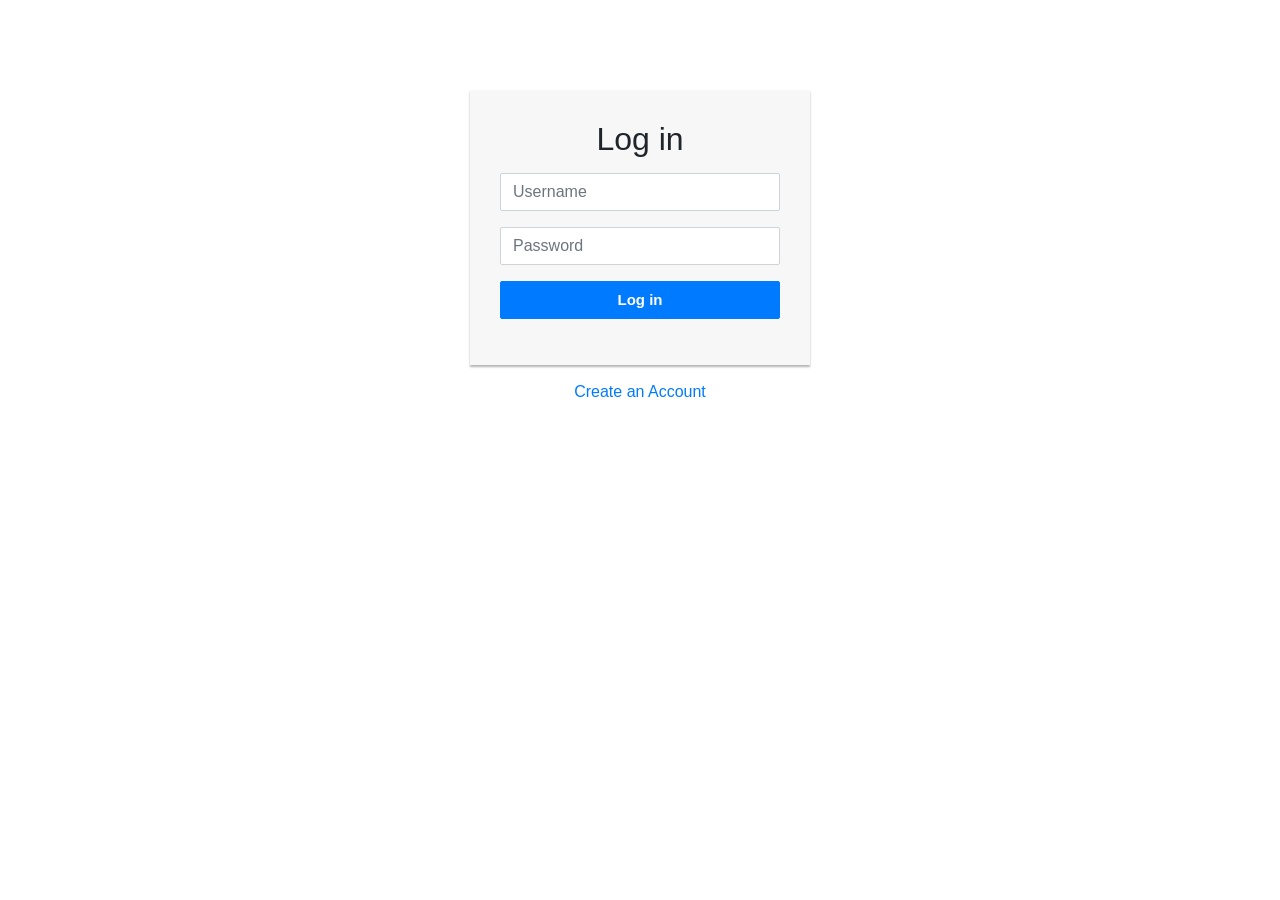
<file: src/main/resources/login.html>
<!DOCTYPE html>
<html lang="en">
<head>
<meta charset="utf-8">
<meta http-equiv="X-UA-Compatible" content="IE=edge">
<meta name="viewport" content="width=device-width, initial-scale=1">
<title>Bootstrap Simple Login Form</title>
<link rel="stylesheet" type="text/css"
	href="styles/bootstrap-4.1.2/bootstrap.min.css">
<link rel="stylesheet" type="text/css" href="styles/login.css">


</head>
<body>
	<div id="getResultDiv" style="padding: 20px 10px 20px 50px">
		<ul class="list-group">
		</ul>
	</div>
	<div class="login-form">
		<form action="/examples/actions/confirmation.php" method="post">
			<h2 class="text-center">Log in</h2>
			<div class="form-group">
				<input type="text" class="form-control" placeholder="Username"
					required="required">
			</div>
			<div class="form-group">
				<input type="password" class="form-control" placeholder="Password"
					required="required">
			</div>
			<div class="form-group">
				<button id="loggin" type="submit" class="btn btn-primary btn-block">Log
					in</button>

			</div>
		</form>
		<p class="text-center">
			<a href="register.html">Create an Account</a>
		</p>
	</div>
	<script src="js/jquery-3.3.1.min.js"></script>
	<script src="styles/bootstrap-4.1.2/bootstrap.min.js"></script>
</body>
</html>
</file>
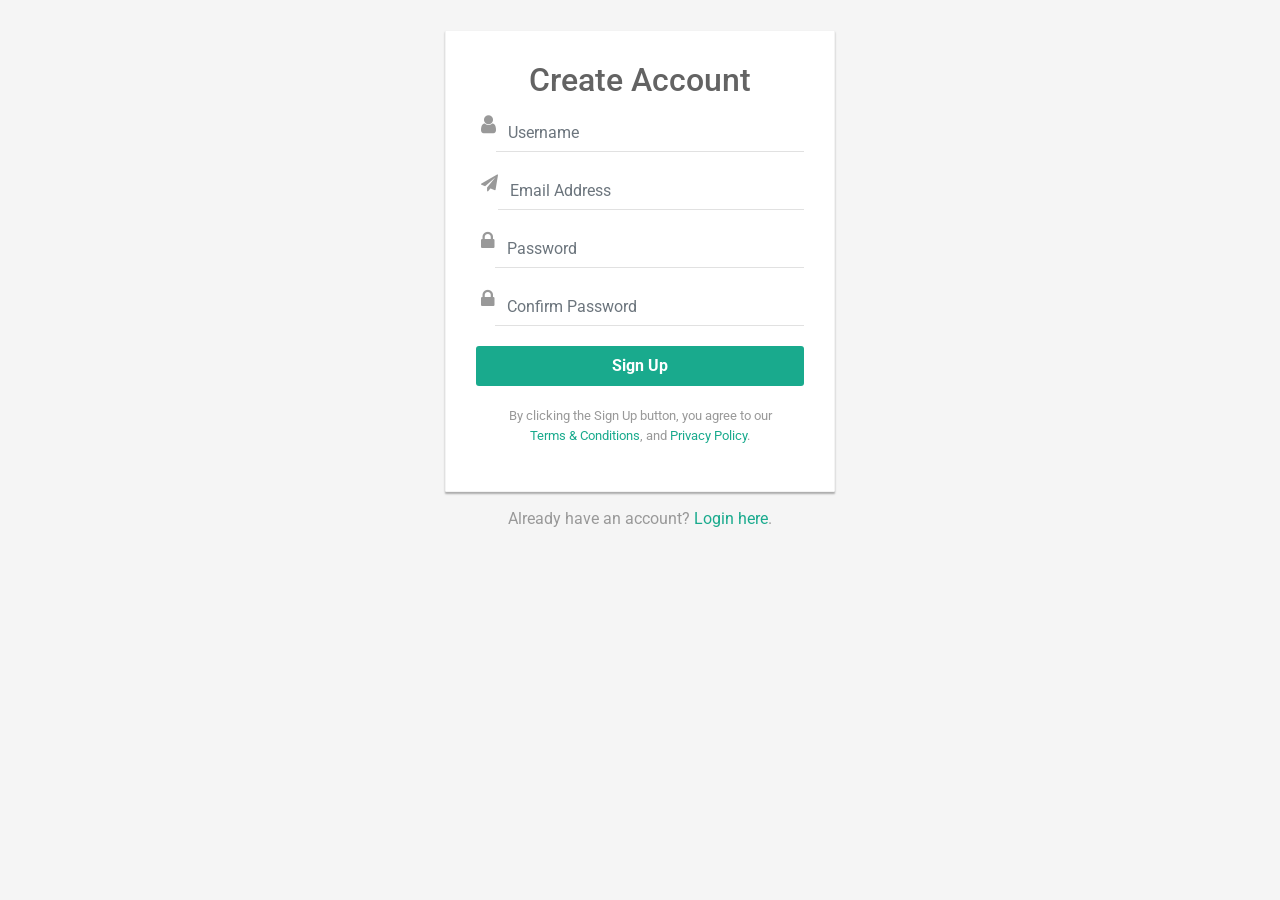
<file: src/main/resources/register.html>
<!DOCTYPE html>
<html lang="en">
<head>
<meta charset="utf-8">
<meta http-equiv="X-UA-Compatible" content="IE=edge">
<meta name="viewport" content="width=device-width, initial-scale=1">
<link href="https://fonts.googleapis.com/css?family=Roboto:400,700"
	rel="stylesheet">
<title>Bootstrap Elegant Sign Up Form with Icons</title>
<link rel="stylesheet" type="text/css"
	href="styles/bootstrap-4.1.2/bootstrap.min.css">
<link href="plugins/font-awesome-4.7.0/css/font-awesome.min.css">
<link rel="stylesheet"
	href="https://maxcdn.bootstrapcdn.com/font-awesome/4.7.0/css/font-awesome.min.css">
<link rel="stylesheet" type="text/css" href="styles/register.css">


</head>
<body>
	<div id="postResultDiv" align="center"></div>
	<div class="signup-form">
		<form action="/examples/actions/confirmation.php" method="post">
			<h2>Create Account</h2>
			<div class="form-group">
				<div class="input-group">
					<span class="input-group-addon"><i class="fa fa-user"></i></span> <input
						type="text" class="form-control" id="username"
						placeholder="Username" required="required">
				</div>
			</div>
			<div class="form-group">
				<div class="input-group">
					<span class="input-group-addon"><i class="fa fa-paper-plane"></i></span>
					<input type="email" class="form-control" id="email"
						placeholder="Email Address" required="required">
				</div>
			</div>
			<div class="form-group">
				<div class="input-group">
					<span class="input-group-addon"><i class="fa fa-lock"></i></span> <input
						type="text" class="form-control" id="password"
						placeholder="Password" required="required">
				</div>
			</div>
			<div class="form-group">
				<div class="input-group">
					<span class="input-group-addon"> <i class="fa fa-lock"></i>
						<i class="fa fa-check"></i>
					</span> <input type="text" class="form-control" id="confirm_password"
						placeholder="Confirm Password" required="required">
				</div>
			</div>
			<div class="form-group">
				<button type="submit" class="btn btn-primary btn-block btn-lg">Sign
					Up</button>
			</div>
			<p class="small text-center">
				By clicking the Sign Up button, you agree to our <br> <a
					href="#">Terms &amp; Conditions</a>, and <a href="#">Privacy
					Policy</a>.
			</p>
		</form>
		<div class="text-center">
			Already have an account? <a href="login.html">Login here</a>.
		</div>
	</div>
	<script src="js/post.js"></script>
	<script src="js/jquery-3.3.1.min.js"></script>
	<script src="styles/bootstrap-4.1.2/bootstrap.min.js"></script>
</body>
</html>
</file>
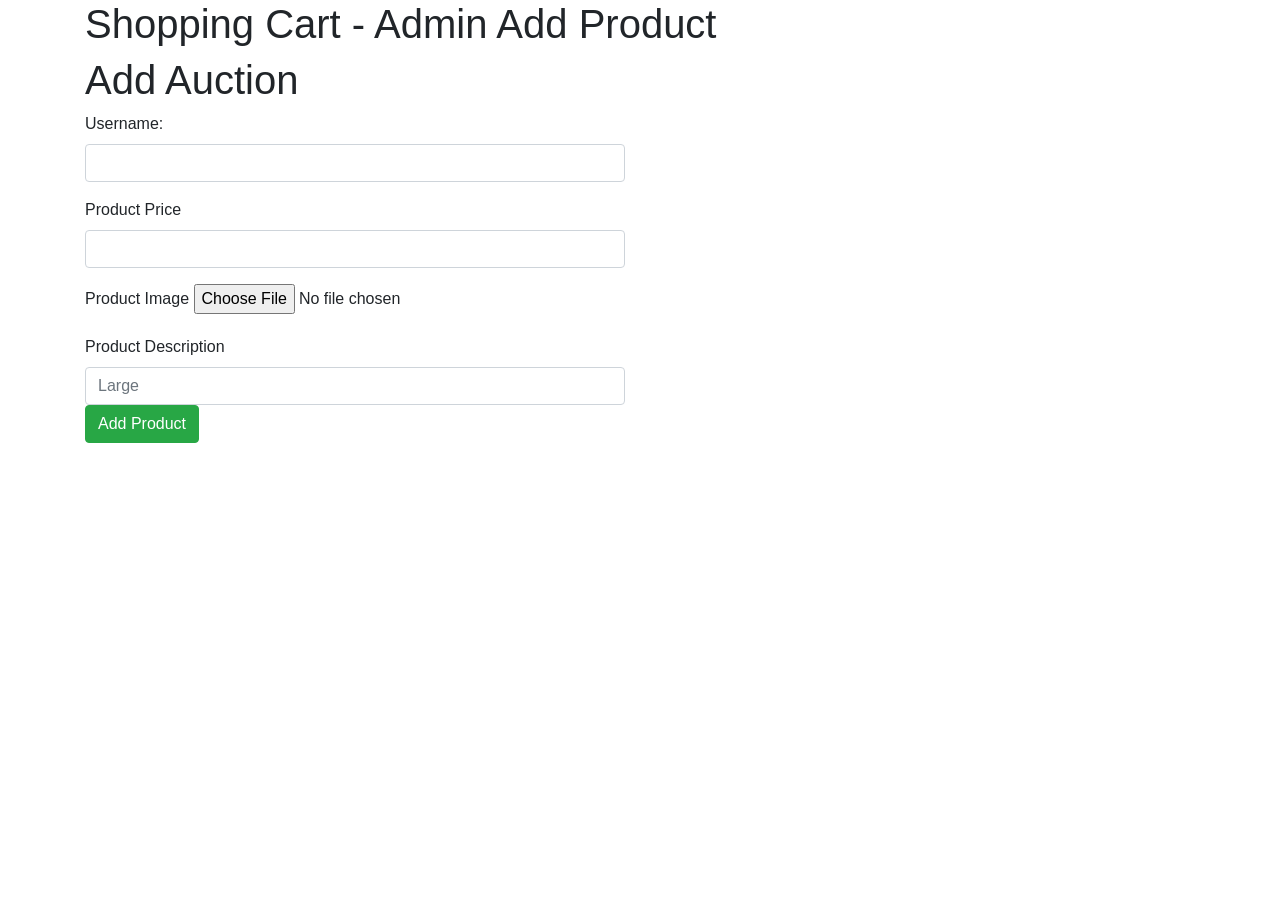
<file: src/main/resources/static/newhtml.html>
<!DOCTYPE html>
<html lang="en">
<head>
<meta charset="utf-8">
<meta http-equiv="X-UA-Compatible" content="IE=edge">
<meta name="description" content="Confpro template project">
<meta name="viewport" content="width=device-width, initial-scale=1">
<link rel="stylesheet" type="text/css"
	href="styles/bootstrap-4.1.2/bootstrap.min.css">
<link href="plugins/font-awesome-4.7.0/css/font-awesome.min.css"
	rel="stylesheet" type="text/css">
</head>
<body>
	<div class="container">
		<div class="row">
			<div class="col-md-12">
				<h1>Shopping Cart - Admin Add Product</h1>
			</div>
		</div>
		<div class="container">
		</div>
	</div>

	<div class="container">

		<div class="row">
			<div class="col-md-6">
				<h1>Add Auction</h1>
			</div>
		</div>



		<div class="row">

			<div class="col-md-6">
				<form role="form">

					<!-- 				<select class="form-control" id="productSelect"><option>Please -->
					<!-- 						Select a Product Group</option> -->
					<!-- 					<option>Bar Soaps</option> -->
					<!-- 					<option>Lotions</option> -->
					<!-- 					<option>Creams</option> -->
					<!-- 				</select> -->

					<div class="form-group">
						<label for="productname" class="loginFormElement">Username:</label>
						<input class="form-control" id="productname" type="email">
					</div>

					<div class="form-group">
						<label for="productprice" class="loginFormElement">Product
							Price</label> <input class="form-control" id="productprice" type="email">
					</div>


					<div class="form-group">

						<label class="control-label">Product Image</label> <input
							class="filestyle" data-icon="false" type="file">

					</div>

					<div class="form-group">
						<label class="loginformelement" for="productdescription">Product
							Description</label> <input id="productdescription"
							class="form-control input-lg" placeholder="Large" type="text">
						<div class="container"></div>
						
						<button type="submit" id="loginSubmit"
							class="btn btn-success loginFormElement">Add Product</button>

					</div>
				</form>

			</div>
		</div>
	</div>


	<div id="push"></div>
	<script src="js/jquery-3.3.1.min.js"></script>
	<script src="styles/bootstrap-4.1.2/popper.js"></script>
	<script src="styles/bootstrap-4.1.2/bootstrap.min.js"></script>
</body>
</html>
</file>
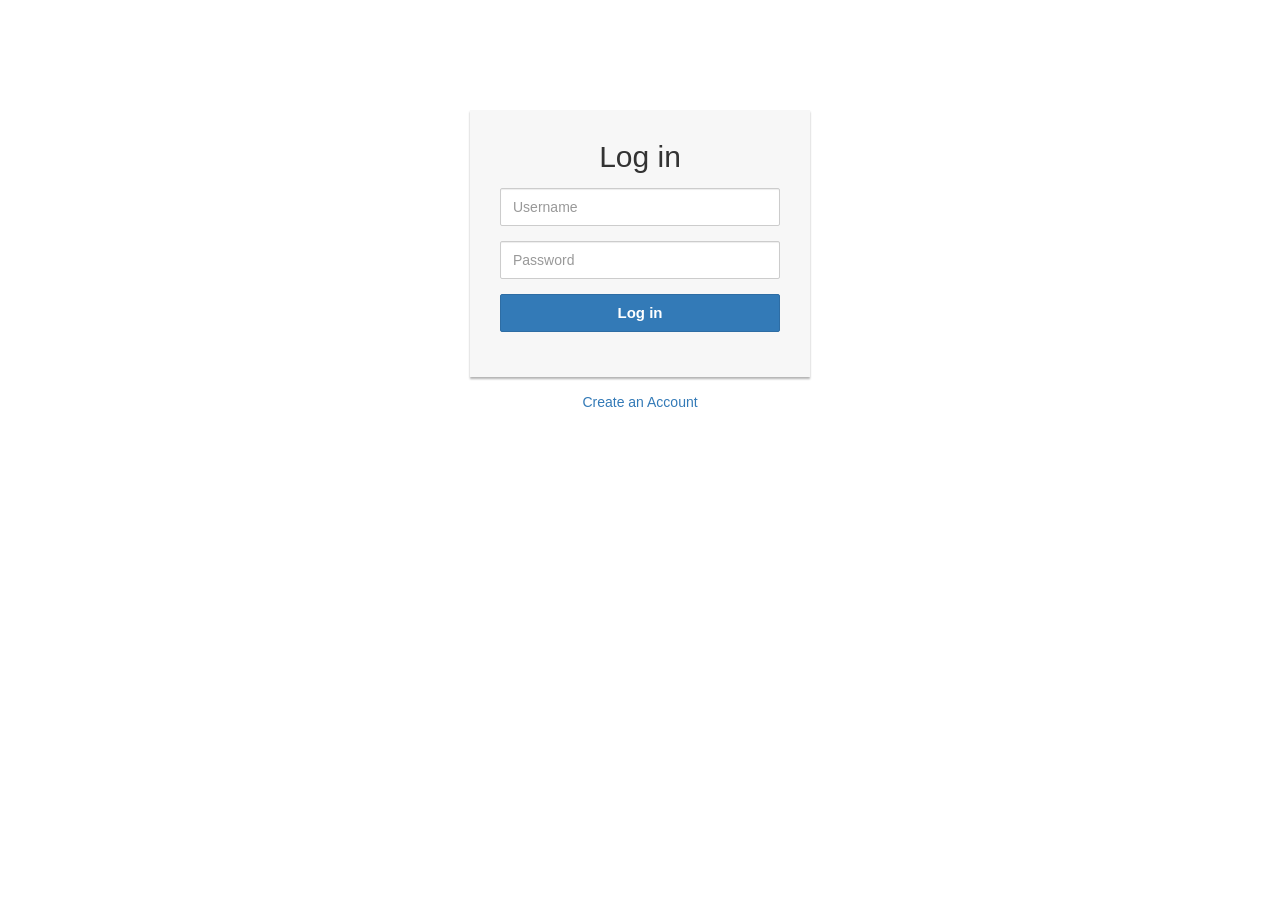
<file: src/main/resources/templates/login.html>
<!DOCTYPE html>
<html lang="en">
<head>
<meta charset="utf-8">
<meta http-equiv="X-UA-Compatible" content="IE=edge">
<meta name="viewport" content="width=device-width, initial-scale=1">
<title>Bootstrap Simple Login Form</title>
<link rel="stylesheet"
	href="https://maxcdn.bootstrapcdn.com/bootstrap/3.3.7/css/bootstrap.min.css">
<script
	src="https://ajax.googleapis.com/ajax/libs/jquery/1.12.4/jquery.min.js"></script>
<script
	src="https://maxcdn.bootstrapcdn.com/bootstrap/3.3.7/js/bootstrap.min.js"></script>
<style type="text/css">
.login-form {
	width: 340px;
	margin: 50px auto;
}

.login-form form {
	margin-bottom: 15px;
	background: #f7f7f7;
	box-shadow: 0px 2px 2px rgba(0, 0, 0, 0.3);
	padding: 30px;
}

.login-form h2 {
	margin: 0 0 15px;
}

.form-control, .btn {
	min-height: 38px;
	border-radius: 2px;
}

.btn {
	font-size: 15px;
	font-weight: bold;
}
</style>
</head>
<body>
	<div id="getResultDiv" style="padding: 20px 10px 20px 50px">
		<ul class="list-group">
		</ul>
	</div>
	<div class="login-form">
		<form action="/examples/actions/confirmation.php" method="post">
			<h2 class="text-center">Log in</h2>
			<div class="form-group">
				<input type="text" class="form-control" placeholder="Username"
					required="required">
			</div>
			<div class="form-group">
				<input type="password" class="form-control" placeholder="Password"
					required="required">
			</div>
			<div class="form-group">
				<button id="loggin" type="submit" class="btn btn-primary btn-block">Log
					in</button>

			</div>
		</form>
		<p class="text-center">
			<a href="register.html">Create an Account</a>
		</p>
	</div>
</body>
</html>
</file>
<file: src/main/resources/styles/login.css>
.login-form {
	width: 340px;
	margin: 50px auto;
}

.login-form form {
	margin-bottom: 15px;
	background: #f7f7f7;
	box-shadow: 0px 2px 2px rgba(0, 0, 0, 0.3);
	padding: 30px;
}

.login-form h2 {
	margin: 0 0 15px;
}

.form-control, .btn {
	min-height: 38px;
	border-radius: 2px;
}

.btn {
	font-size: 15px;
	font-weight: bold;
}
</file>
<file: src/main/resources/styles/register.css>
body {
	color: #999;
	background: #f5f5f5;
	font-family: 'Roboto', sans-serif;
}

.form-control, .form-control:focus, .input-group-addon {
	border-color: #e1e1e1;
	border-radius: 0;
}

.signup-form {
	width: 390px;
	margin: 0 auto;
	padding: 30px 0;
}

.signup-form h2 {
	color: #636363;
	margin: 0 0 15px;
	text-align: center;
}

.signup-form .lead {
	font-size: 14px;
	margin-bottom: 30px;
	text-align: center;
}

.signup-form form {
	border-radius: 1px;
	margin-bottom: 15px;
	background: #fff;
	border: 1px solid #f3f3f3;
	box-shadow: 0px 2px 2px rgba(0, 0, 0, 0.3);
	padding: 30px;
}

.signup-form .form-group {
	margin-bottom: 20px;
}

.signup-form label {
	font-weight: normal;
	font-size: 13px;
}

.signup-form .form-control {
	min-height: 38px;
	box-shadow: none !important;
	border-width: 0 0 1px 0;
}

.signup-form .input-group-addon {
	max-width: 42px;
	text-align: center;
	background: none;
	border-width: 0 0 1px 0;
	padding-left: 5px;
}

.signup-form .btn {
	font-size: 16px;
	font-weight: bold;
	background: #19aa8d;
	border-radius: 3px;
	border: none;
	min-width: 140px;
	outline: none !important;
}

.signup-form .btn:hover, .signup-form .btn:focus {
	background: #179b81;
}

.signup-form a {
	color: #19aa8d;
	text-decoration: none;
}

.signup-form a:hover {
	text-decoration: underline;
}

.signup-form .fa {
	font-size: 21px;
}

.signup-form .fa-paper-plane {
	font-size: 17px;
}

.signup-form .fa-check {
	color: #fff;
	left: 9px;
	top: 18px;
	font-size: 7px;
	position: absolute;
}
</file>
